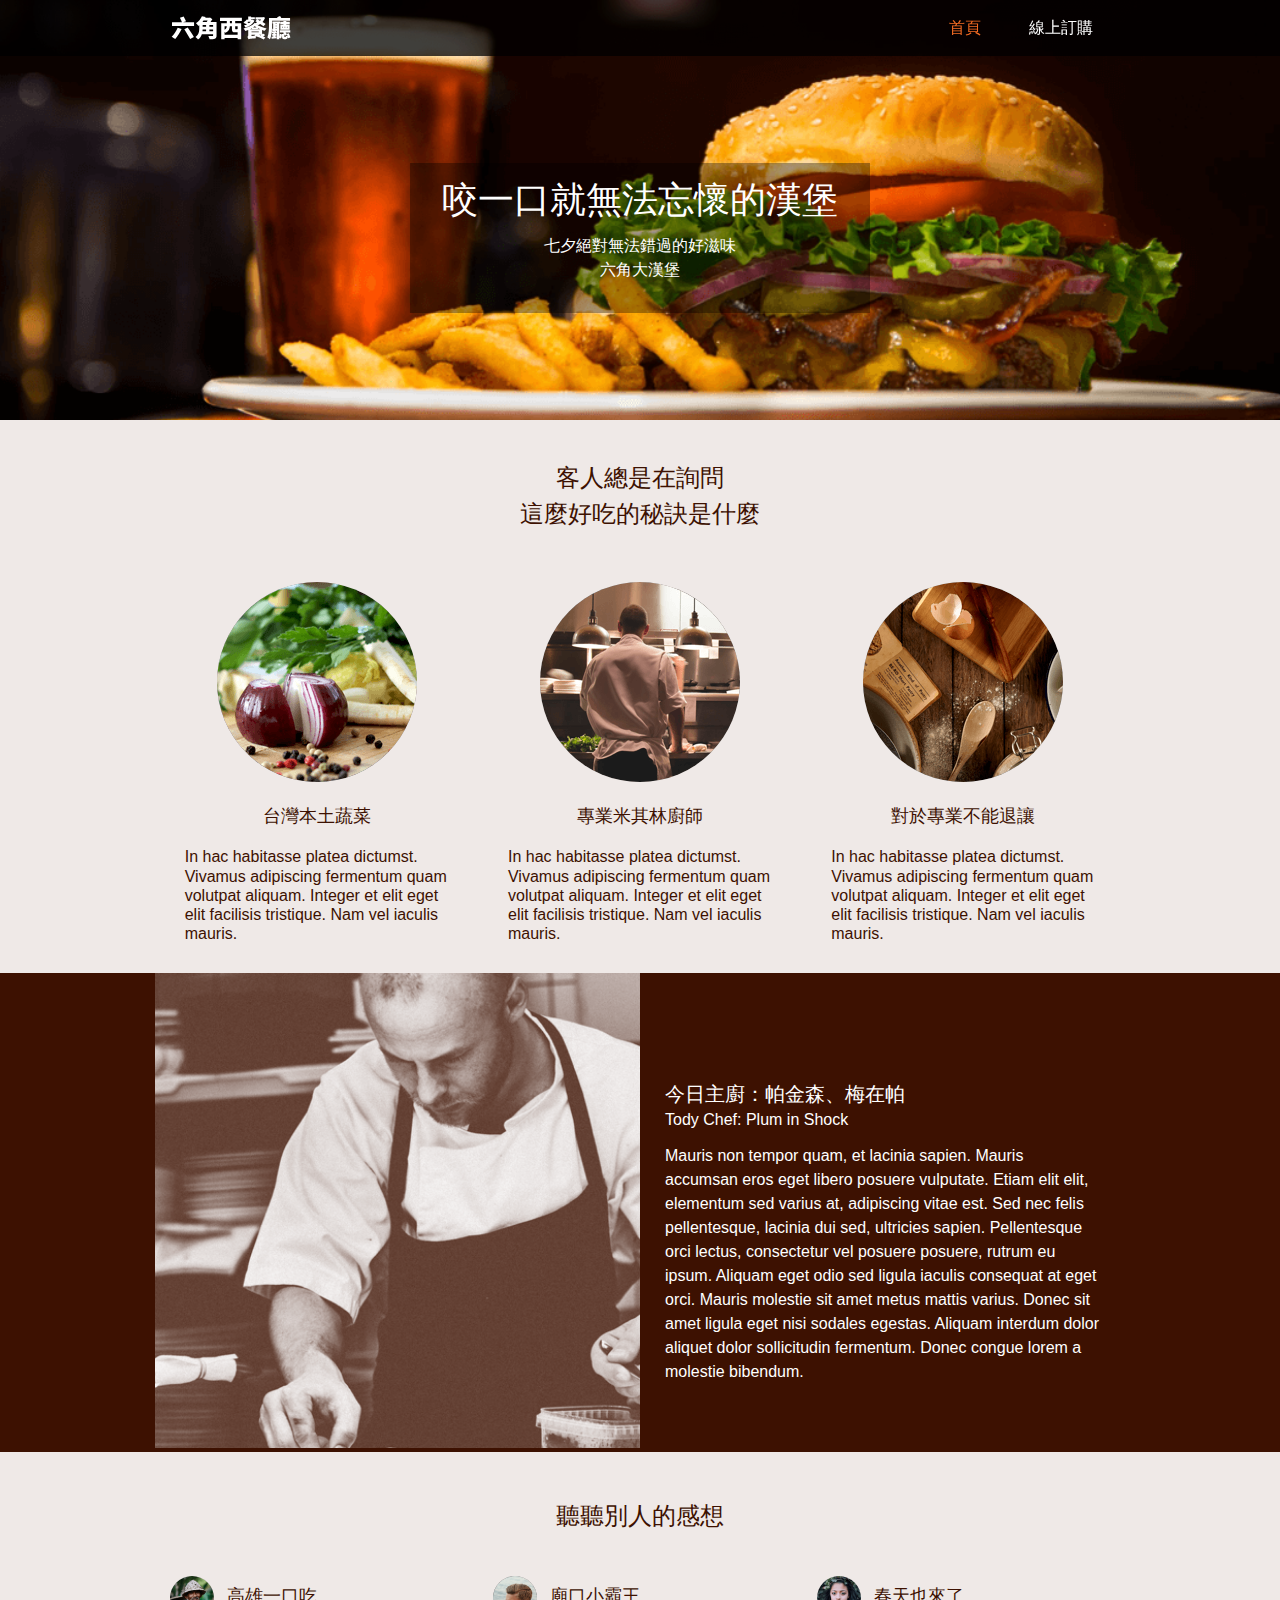
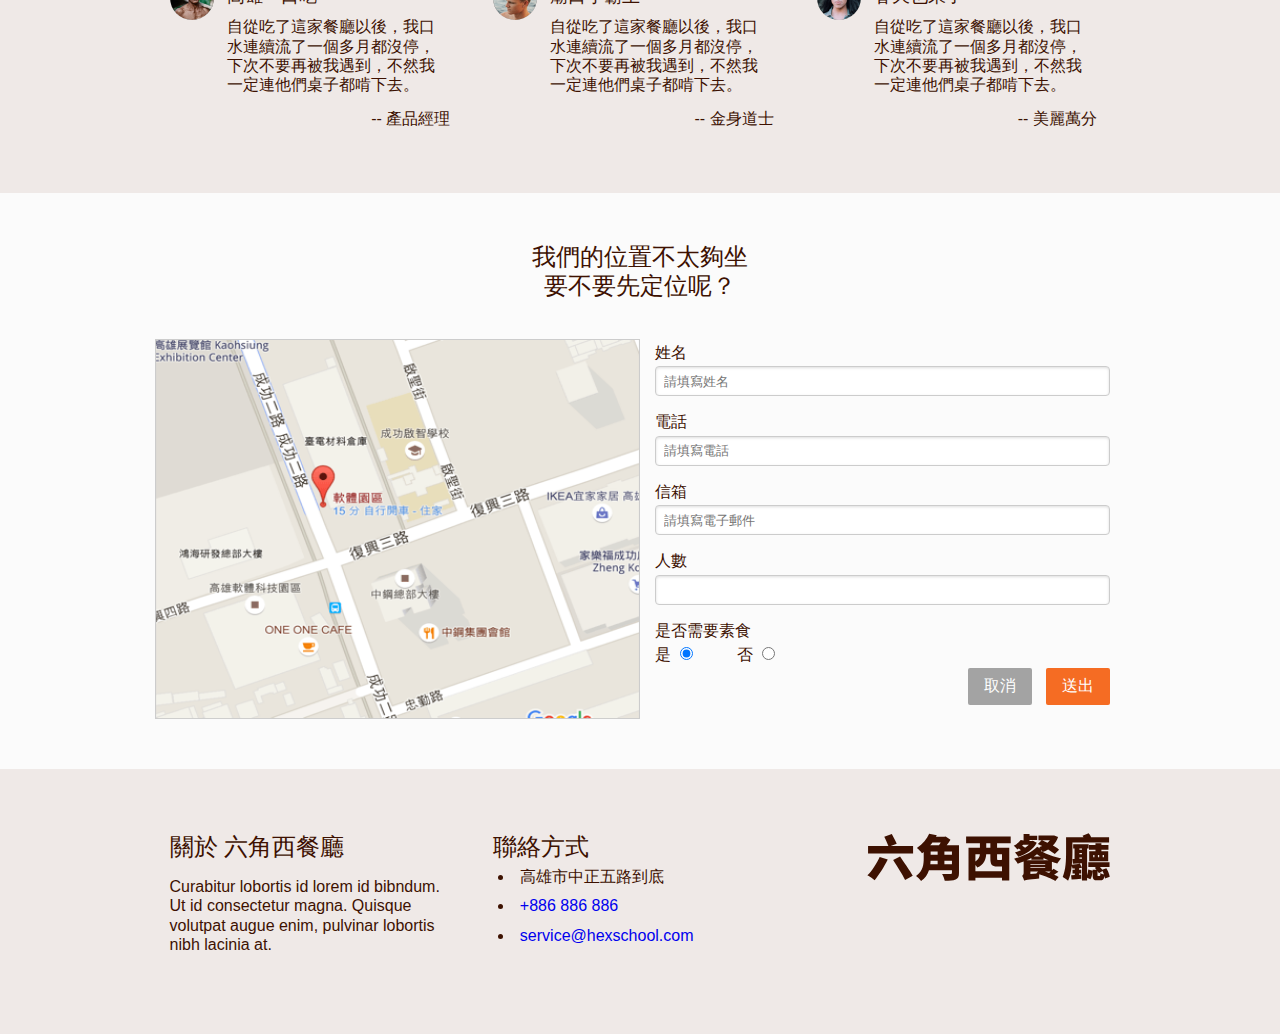
<file: index.html>
<!DOCTYPE html>
<html lang="en">
<head>
	<meta charset="UTF-8">
	<title>無法忘懷的好滋味 | 六角西餐廳</title>
	<meta name="viewport" content="width=device-width, initial-scale=1.0">
	<meta http-equiv="X-UA-Compatible" content="ie=edge">
	<meta name='description' content='六角西餐廳,吃一次就無法忘懷的好滋味。' />
	<meta property="og:title" content="吃一次就無法忘懷的好滋味  | 六角西餐廳" />
	<meta property="og:description" content="六角西餐廳,吃一次就無法忘懷的好滋味。">
	<meta property="og:type" content="website" />
	<meta property="og:url" content="http://www.hexrestaurant.com/" />
	<meta property="og:image" content="" />
	<link rel="stylesheet" href="https://use.fontawesome.com/releases/v5.0.13/css/all.css" integrity="sha384-DNOHZ68U8hZfKXOrtjWvjxusGo9WQnrNx2sqG0tfsghAvtVlRW3tvkXWZh58N9jp" crossorigin="anonymous">
	<link rel="stylesheet" href="stylesheets/all.css">
</head>
<body>
	<header class="header clearfix">
		<div class="container">
			<h1 class="logo"><a href="#" title="六角西餐廳">六角西餐廳</a></h1>
			<ul id="js-menu" class="menu">
				<li><a href="index.html" class="active">首頁</a></li>
				<li><a href="cart.html">線上訂購</a></li>
			</ul>
			<a href="#" id="js-show-menu" class="toggle-menu"><i class="fas fa-bars"></i></a>	
		</div>		
	</header>
	<section class="banner">
		<div class="description">
			<h2>咬一口<span>就無法忘懷的漢堡</span></h2>
			<p>七夕絕對無法錯過的好滋味
				<span class="hex-bigburger">
					<span><i class="fas fa-utensils"></i></span>
					<span>六角大漢堡</span>
					<span><i class="fas fa-utensils"></i></span>
				</span>	
			</p>
		</div>
	</section>
	<div class="content-indedx">
		<section class="feature">
			<div class="container">
				<h4 class="feature-title">客人總是在詢問<br>這麼好吃的秘訣是什麼</h4>
				<ul class="clearfix">
					<li>
						<img src="images/feature_1.png" alt="feature_1">
						<h5>台灣本土蔬菜</h5>
						<p>In hac habitasse platea dictumst. Vivamus adipiscing fermentum quam volutpat aliquam. Integer et elit eget elit facilisis tristique. Nam vel iaculis mauris.</p>
					</li>
					<li>
						<img src="images/feature_2.png" alt="feature_2">
						<h5>專業米其林廚師</h5>
						<p>In hac habitasse platea dictumst. Vivamus adipiscing fermentum quam volutpat aliquam. Integer et elit eget elit facilisis tristique. Nam vel iaculis mauris.</p>
					</li>
					<li>
						<img src="images/feature_3.png" alt="feature_3">
						<h5>對於專業不能退讓</h5>
						<p>In hac habitasse platea dictumst. Vivamus adipiscing fermentum quam volutpat aliquam. Integer et elit eget elit facilisis tristique. Nam vel iaculis mauris.</p>
					</li>
				</ul>
			</div>
		</section>
		<section class="chef clearfix">
			<div class="container">
				<div class="chef-img">
					<img src="images/main_chef_brown.png" alt="chef">
				</div>
				<div class="today-chef">
					<h4>今日主廚：帕金森、梅在帕</h4>
					<p>Tody Chef: Plum in Shock</p>
					<p class="chef-introduce">Mauris non tempor quam, et lacinia sapien. Mauris accumsan eros eget libero posuere vulputate. Etiam elit elit, elementum sed varius at, adipiscing vitae est. Sed nec felis pellentesque, lacinia dui sed, ultricies sapien. Pellentesque orci lectus, consectetur vel posuere posuere, rutrum eu ipsum. Aliquam eget odio sed ligula iaculis consequat at eget orci. Mauris molestie sit amet metus mattis varius. Donec sit amet ligula eget nisi sodales egestas. Aliquam interdum dolor aliquet dolor sollicitudin fermentum. Donec congue lorem a molestie bibendum.</p>
				</div> 
			</div>
		</section>
		<section class="reviews">
			<div class="container">
				<h3>聽聽別人的感想</h3>
				<ul class="clearfix">
					<li class="clearfix">
						<div class="avater-img">
							<img src="images/avatar_1.png" alt="avatar_1">
						</div>
						<div class="avater-info">
							<h5>高雄一口吃</h5>
							<p>自從吃了這家餐廳以後，我口水連續流了一個多月都沒停，下次不要再被我遇到，不然我一定連他們桌子都啃下去。</p>
							<p class="title"> -- 產品經理</p>
						</div>					
					</li>
					<li class="clearfix">
						<div class="avater-img">
							<img src="images/avatar_2.png" alt="avatar_2">
						</div>
						<div class="avater-info">
							<h5>廟口小霸王</h5>
							<p>自從吃了這家餐廳以後，我口水連續流了一個多月都沒停，下次不要再被我遇到，不然我一定連他們桌子都啃下去。</p>
							<p class="title">  -- 金身道士</p>
						</div>
					</li>
					<li class="clearfix">
						<div class="avater-img">
							<img src="images/avatar_3.png" alt="avatar_3">
						</div>
						<div class="avater-info">
							<h5>春天也來了</h5>
							<p>自從吃了這家餐廳以後，我口水連續流了一個多月都沒停，下次不要再被我遇到，不然我一定連他們桌子都啃下去。</p>
							<p class="title">   -- 美麗萬分</p>
						</div>
					</li>
				</ul>
			</div>
		</section>
		<section class="reservations">
			<div class="container clearfix">
				<h3>我們的位置不太夠坐<br>要不要先定位呢？</h3>
				<div class="map">
					<img src="images/Map.png" alt="map">
				</div>
				<div class="input-contact">
					<form action="index.html" class="pure-form pure-form-stacked">
						<label for="person">姓名</label>
						<input type="text" id="person" name="person" class="user-name" placeholder="請填寫姓名">
						<label for="telphone">電話</label>
						<input type="tel" id="telphone" name="telphone" class="telphone" placeholder="請填寫電話">
						<label for="mail">信箱</label>
						<input type="email" id="mail" name="mail" class="email" placeholder="請填寫電子郵件">
						<label for="num">人數</label>
						<input type="number" id="num" name="num" class="email">
						<h6>是否需要素食</h6>
						<label for="option-true" class="vegan">
							是 <input id="option-true" type="radio" name="vegan" value="true" checked>
						</label>
						<label for="option-false" class="vegan">
							否 <input id="option-false" type="radio" name="vegan" value="false">
						</label>
						<div class="submit-btn">
							<button type="reset" class="pure-button btn-cancel">取消</button>
							<button type="submit" class="pure-button btn-send">送出</button>
						</div>
					</form>
				</div>
			</div>
		</section>
	</div>
    <footer class="footer">
		<div class="container clearfix">
			<div class="about">
				<h3>關於 六角西餐廳</h3>
				<p>Curabitur lobortis id lorem id bibndum. Ut id consectetur magna. Quisque volutpat augue enim, pulvinar lobortis nibh lacinia at. </p>
			</div>
			<div class="contact">
				<h3>聯絡方式</h3>
				<ul>
					<li>高雄市中正五路到底</li>
					<li><a href="tel:+886 886 886">+886 886 886</a></li>
					<li><a href="mailto:service@hexschool.com">service@hexschool.com</a></li>	
				</ul>
			</div>
			<div class="communities clearfix">
				<div class="footer-logo">
					<img src="images/logo_l@svg.svg" alt="六角西餐廳">
				</div>
				<ul class="clearfix">
					<li><a href="#" title="google"><i class="fab fa-google-plus-square icon-google"></i></a></li>
					<li><a href="#" title="twitter"><i class="fab fa-twitter-square icon-twitter"></i></a></li>				
					<li><a href="#" title="facebook"><i class="fab fa-facebook-square icon-fb"></i></a></li>
				</ul>
			</div>	
		</div>
	</footer>
	<script src="javascripts/vendor.js"></script>
	<script src="javascripts/all.js"></script>
</body>

</html>
</file>
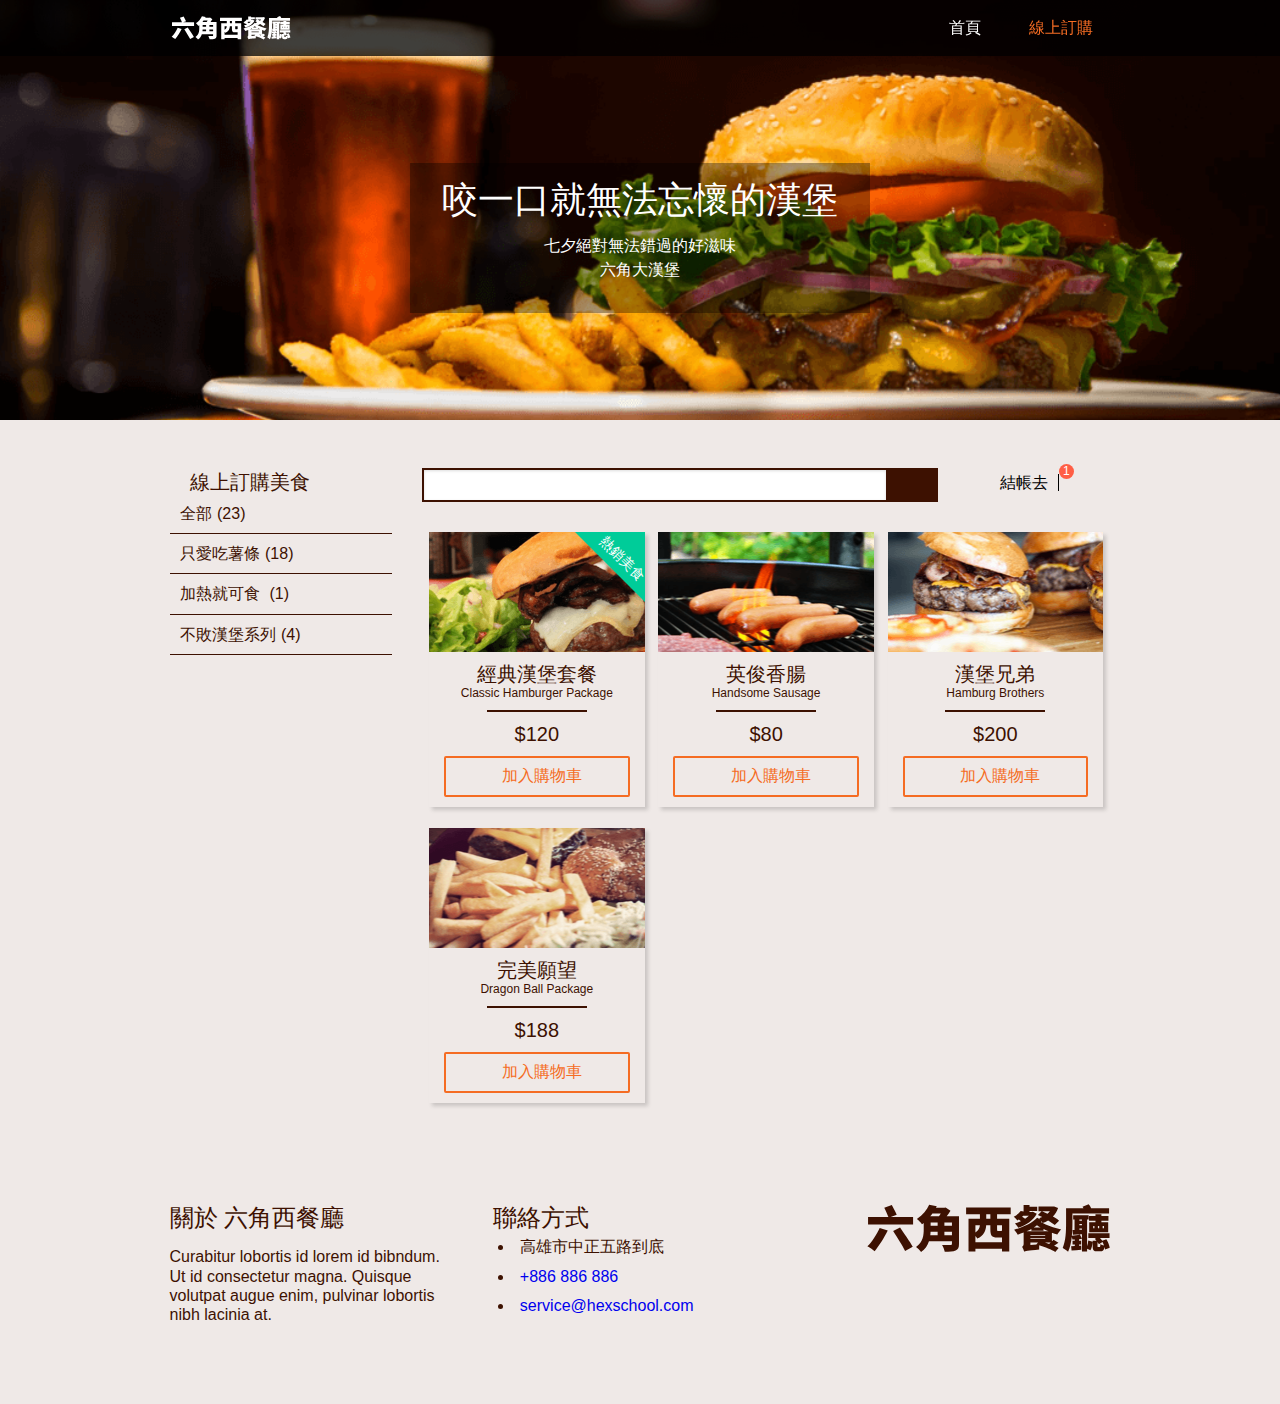
<file: cart.html>
<!DOCTYPE html>
<html lang="en">
<head>
	<meta charset="UTF-8">
	<title>線上訂購美食 | 六角西餐廳</title>
	<meta name="viewport" content="width=device-width, initial-scale=1.0">
	<meta http-equiv="X-UA-Compatible" content="ie=edge">
	<meta name='description' content='六角西餐廳,吃一次就無法忘懷的好滋味。' />
	<meta property="og:title" content="吃一次就無法忘懷的好滋味  | 六角西餐廳" />
	<meta property="og:description" content="六角西餐廳,吃一次就無法忘懷的好滋味。">
	<meta property="og:type" content="website" />
	<meta property="og:url" content="http://www.hexrestaurant.com/" />
	<meta property="og:image" content="" />
	<link rel="stylesheet" href="https://use.fontawesome.com/releases/v5.0.13/css/all.css" integrity="sha384-DNOHZ68U8hZfKXOrtjWvjxusGo9WQnrNx2sqG0tfsghAvtVlRW3tvkXWZh58N9jp" crossorigin="anonymous">
	<link rel="stylesheet" href="stylesheets/all.css">
</head>
<body>
	<header class="header clearfix">
		<div class="container">
			<h1 class="logo"><a href="#" title="六角西餐廳">六角西餐廳</a></h1>
			<ul class="menu">
				<li><a href="index.html">首頁</a></li>
				<li><a href="cart.html"  class="active">線上訂購</a></li>
			</ul>
			<a href="#" id="js-show-menu" class="toggle-menu"><i class="fas fa-bars"></i></a>	
		</div>		
	</header>
	<section class="banner">
		<div class="description">
			<h2>咬一口<span>就無法忘懷的漢堡</span></h2>
			<p>七夕絕對無法錯過的好滋味
				<span class="hex-bigburger">
					<span><i class="fas fa-utensils"></i></span>
					<span>六角大漢堡</span>
					<span><i class="fas fa-utensils"></i></span>
				</span>	
			</p>
		</div>
	</section>
	<div class="content-cart">
		<div class="container clearfix">
			<div class="order-food">
				<h4><i class="fas fa-leaf"></i><span>線上訂購美食</span></h4>
				<ul>
					<li>
						<a href="#"><span>全部</span><span class="order-value">(23)</span></a>			
					</li>
					<li>
						<a href="#"><span>只愛吃薯條</span><span class="order-value">(18)</span></a>
					</li>
					<li>
						<a href="#"><span>加熱就可食 </span><span class="order-value">(1)</span></a>
					</li>
					<li>
						<a href="#"><span>不敗漢堡系列</span><span class="order-value">(4)</span></a>
					</li>
				</ul>
			</div>
			<div class="foods">
				<div class="clearfix">
					<div class="search-block pure-form clearfix">	
						<input type="search" name="foodsearch" class="food-search" >														
						<button><i class="fas fa-search btn-search"></i></button>			
					</div>
					<div class="checkout clearfix">				
						<span class="go-checkout">結帳去</span>
						<span class="cart">
							<i class="fas fa-shopping-cart cart-icon" ></i>
							<span class="cart-num">1</span>	
						</span>
					</div>
				</div>		
				<div class="food-list">
					<ul class="clearfix">
						<li>
							<div class="item-img classic-burger">
								<span class="icon-heart"><i class="far fa-heart"></i></span>
								<span class="sell-well-bg"></span>								
								<span class="sell-well-text">熱銷美食</span>
							</div>
							<div class="item-content">
								<h4>經典漢堡套餐</h4>
								<p class="item-en-name">Classic Hamburger Package</p>
								<p class="item-line"></p>
								<p class="amount">$120 </p>
								<button class="pure-button btn-cart"><i class="fas fa-shopping-cart cart-icon" ></i>加入購物車</button>
							</div>
						</li>
						<li>
							<div class="item-img handsome-sausage">
								<span class="icon-heart"><i class="far fa-heart"></i></span>							
							</div>
							<div class="item-content">
								<h4>英俊香腸</h4>
								<p class="item-en-name">Handsome Sausage</p>
								<p class="item-line"></p>
								<p class="amount">$80 </p>
								<button class="pure-button btn-cart"><i class="fas fa-shopping-cart cart-icon" ></i>加入購物車</button>
							</div>
						</li>
						<li>
							<div class="item-img hamburg-brothers">
								<span class="icon-heart"><i class="far fa-heart"></i></span>							
							</div>
							<div class="item-content">
								<h4>漢堡兄弟</h4>
								<p class="item-en-name">Hamburg Brothers</p>
								<p class="item-line"></p>
								<p class="amount">$200 </p>
								<button class="pure-button btn-cart"><i class="fas fa-shopping-cart cart-icon" ></i>加入購物車</button>
							</div>
						</li>
						<li>
							<div class="item-img dragon-ball">
								<span class="icon-heart"><i class="far fa-heart"></i></span>							
							</div>
							<div class="item-content">
								<h4>完美願望</h4>
								<p class="item-en-name">Dragon Ball Package</p>
								<p class="item-line"></p>
								<p class="amount">$188 </p>
								<button class="pure-button btn-cart"><i class="fas fa-shopping-cart cart-icon" ></i>加入購物車</button>
							</div>
						</li>
					</ul>
				</div>
			</div>
		</div>
	</div>
    <footer class="footer">
		<div class="container clearfix">
			<div class="about">
				<h3>關於 六角西餐廳</h3>
				<p>Curabitur lobortis id lorem id bibndum. Ut id consectetur magna. Quisque volutpat augue enim, pulvinar lobortis nibh lacinia at. </p>
			</div>
			<div class="contact">
				<h3>聯絡方式</h3>
				<ul>
					<li>高雄市中正五路到底</li>
					<li><a href="tel:+886 886 886">+886 886 886</a></li>
					<li><a href="mailto:service@hexschool.com">service@hexschool.com</a></li>	
				</ul>
			</div>
			<div class="communities clearfix">
				<div class="footer-logo">
					<img src="images/logo_l@svg.svg" alt="六角西餐廳">
				</div>
				<ul class="clearfix">
					<li><a href="#" title="google"><i class="fab fa-google-plus-square icon-google"></i></a></li>
					<li><a href="#" title="twitter"><i class="fab fa-twitter-square icon-twitter"></i></a></li>				
					<li><a href="#" title="facebook"><i class="fab fa-facebook-square icon-fb"></i></a></li>
				</ul>
			</div>	
		</div>
	</footer>
	<script src="javascripts/vendor.js"></script>
	<script src="javascripts/all.js"></script>
</body>

</html>
</file>
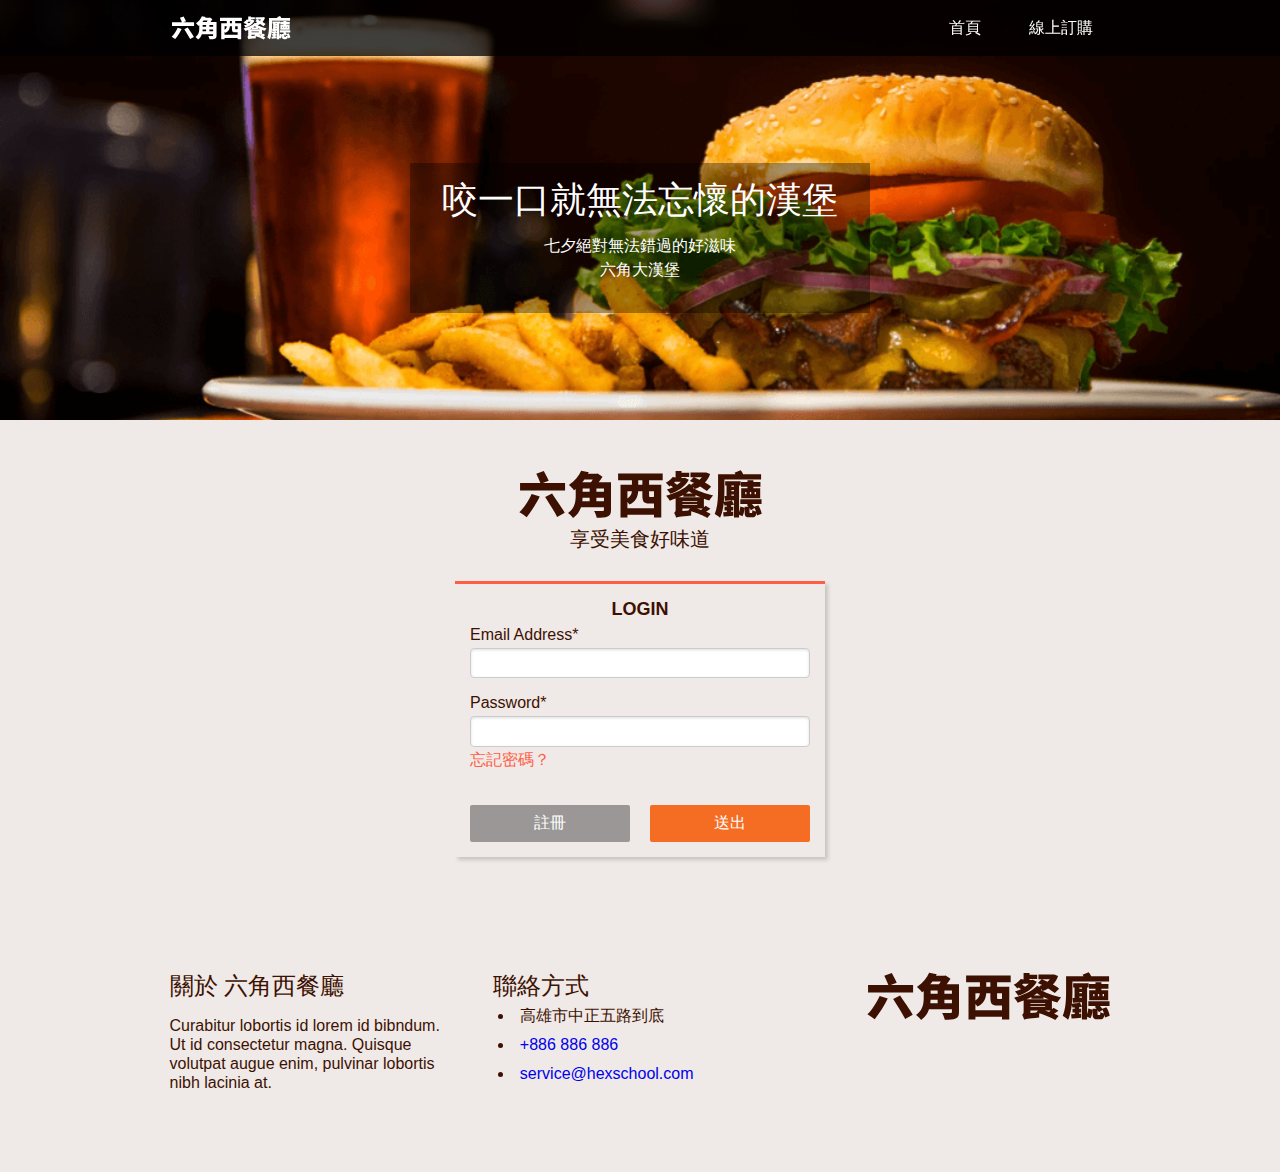
<file: login.html>
<!DOCTYPE html>
<html lang="en">
<head>
	<meta charset="UTF-8">
	<title>login | 六角西餐廳</title>
	<meta name="viewport" content="width=device-width, initial-scale=1.0">
	<meta http-equiv="X-UA-Compatible" content="ie=edge">
	<meta name='description' content='六角西餐廳,吃一次就無法忘懷的好滋味。' />
	<meta property="og:title" content="吃一次就無法忘懷的好滋味  | 六角西餐廳" />
	<meta property="og:description" content="六角西餐廳,吃一次就無法忘懷的好滋味。">
	<meta property="og:type" content="website" />
	<meta property="og:url" content="http://www.hexrestaurant.com/" />
	<meta property="og:image" content="" />
	<link rel="stylesheet" href="https://use.fontawesome.com/releases/v5.0.13/css/all.css" integrity="sha384-DNOHZ68U8hZfKXOrtjWvjxusGo9WQnrNx2sqG0tfsghAvtVlRW3tvkXWZh58N9jp" crossorigin="anonymous">
	<link rel="stylesheet" href="stylesheets/all.css">
</head>
<body>
	<header class="header clearfix">
		<div class="container">
			<h1 class="logo"><a href="#" title="六角西餐廳">六角西餐廳</a></h1>
			<ul class="menu">
				<li><a href="index.html">首頁</a></li>
				<li><a href="cart.html">線上訂購</a></li>
			</ul>
			<a href="#" id="js-show-menu" class="toggle-menu"><i class="fas fa-bars"></i></a>	
		</div>		
	</header>
	<section class="banner">
		<div class="description">
			<h2>咬一口<span>就無法忘懷的漢堡</span></h2>
			<p>七夕絕對無法錯過的好滋味
				<span class="hex-bigburger">
					<span><i class="fas fa-utensils"></i></span>
					<span>六角大漢堡</span>
					<span><i class="fas fa-utensils"></i></span>
				</span>	
			</p>
		</div>
	</section>
	<div class="content-login">
		<div class="login">
			<div class="login-logo">
				<img src="images/logo_l@svg.svg" alt="六角西餐廳">
			</div>	
			<h4>享受美食好味道</h4>
			<div class="login-form">
				<h5>LOGIN</h5>
				<form action="index.html" class="pure-form pure-form-stacked">
					<div class="email-block">
						<label for="mail">Email Address*</label>
						<i class="far fa-envelope icon-mail"></i>
						<input type="email" id="mail" name="mail" class="email">
					</div>
					<div class="pw-block">
						<label for="pw">Password*</label>
						<i class="fas fa-lock icon-pw"></i>
						<input type="password" id="pw" name="pw" class="password">
						<span class="forget">忘記密碼？</span>
					</div>				
					<div class="login-btn clearfix">
						<button type="button" class="pure-button btn-register">註冊</button>
						<button type="submit" class="pure-button btn-send">送出</button>
					</div>
				</form>
			</div>	
		</div>
	</div>
    <footer class="footer">
		<div class="container clearfix">
			<div class="about">
				<h3>關於 六角西餐廳</h3>
				<p>Curabitur lobortis id lorem id bibndum. Ut id consectetur magna. Quisque volutpat augue enim, pulvinar lobortis nibh lacinia at. </p>
			</div>
			<div class="contact">
				<h3>聯絡方式</h3>
				<ul>
					<li>高雄市中正五路到底</li>
					<li><a href="tel:+886 886 886">+886 886 886</a></li>
					<li><a href="mailto:service@hexschool.com">service@hexschool.com</a></li>	
				</ul>
			</div>
			<div class="communities clearfix">
				<div class="footer-logo">
					<img src="images/logo_l@svg.svg" alt="六角西餐廳">
				</div>
				<ul class="clearfix">
					<li><a href="#" title="google"><i class="fab fa-google-plus-square icon-google"></i></a></li>
					<li><a href="#" title="twitter"><i class="fab fa-twitter-square icon-twitter"></i></a></li>				
					<li><a href="#" title="facebook"><i class="fab fa-facebook-square icon-fb"></i></a></li>
				</ul>
			</div>	
		</div>
	</footer>
	<script src="javascripts/vendor.js"></script>
	<script src="javascripts/all.js"></script>
</body>
</html>
</file>
<file: stylesheets/all.css>
/* http://meyerweb.com/eric/tools/css/reset/ 
   v2.0 | 20110126
   License: none (public domain)
*/
html, body, div, span, applet, object, iframe,
h1, h2, h3, h4, h5, h6, p, blockquote, pre,
a, abbr, acronym, address, big, cite, code,
del, dfn, em, img, ins, kbd, q, s, samp,
small, strike, strong, sub, sup, tt, var,
b, u, i, center,
dl, dt, dd, ol, ul, li,
fieldset, form, label, legend,
table, caption, tbody, tfoot, thead, tr, th, td,
article, aside, canvas, details, embed,
figure, figcaption, footer, header, hgroup,
menu, nav, output, ruby, section, summary,
time, mark, audio, video {
  margin: 0;
  padding: 0;
  border: 0;
  font-size: 100%;
  font: inherit;
  vertical-align: baseline; }

/* HTML5 display-role reset for older browsers */
article, aside, details, figcaption, figure,
footer, header, hgroup, menu, nav, section {
  display: block; }

body {
  line-height: 1; }

ol, ul {
  list-style: none; }

blockquote, q {
  quotes: none; }

blockquote:before, blockquote:after,
q:before, q:after {
  content: '';
  content: none; }

table {
  border-collapse: collapse;
  border-spacing: 0; }

/* end meyerweb reset */
body, html {
  font-family: "Microsoft JhengHei", "Segoe UI", sans-serif;
  line-height: 1.2; }

*, *:before, *:after {
  box-sizing: border-box; }

.clearfix:after {
  content: '';
  display: table;
  clear: both; }

img {
  max-width: 100%;
  height: auto; }

.container {
  margin: 0 auto; }

@media (min-width: 767px) {
  .container {
    width: 750px; } }

@media (min-width: 1000px) {
  .container {
    width: 970px; } }

/*!
Pure v1.0.0
Copyright 2013 Yahoo!
Licensed under the BSD License.
https://github.com/yahoo/pure/blob/master/LICENSE.md
*/
.pure-button {
  /* Structure */
  display: inline-block;
  zoom: 1;
  line-height: normal;
  white-space: nowrap;
  vertical-align: middle;
  text-align: center;
  cursor: pointer;
  -webkit-user-drag: none;
  -webkit-user-select: none;
  -moz-user-select: none;
  -ms-user-select: none;
  user-select: none;
  box-sizing: border-box; }

/* Firefox: Get rid of the inner focus border */
.pure-button::-moz-focus-inner {
  padding: 0;
  border: 0; }

/* Inherit .pure-g styles */
.pure-button-group {
  letter-spacing: -0.31em;
  /* Webkit: collapse white-space between units */
  *letter-spacing: normal;
  /* reset IE < 8 */
  *word-spacing: -0.43em;
  /* IE < 8: collapse white-space between units */
  text-rendering: optimizespeed;
  /* Webkit: fixes text-rendering: optimizeLegibility */ }

.opera-only :-o-prefocus,
.pure-button-group {
  word-spacing: -0.43em; }

.pure-button-group .pure-button {
  letter-spacing: normal;
  word-spacing: normal;
  vertical-align: top;
  text-rendering: auto; }

/*csslint outline-none:false*/
.pure-button {
  font-family: inherit;
  font-size: 100%;
  padding: 0.5em 1em;
  color: #444;
  /* rgba not supported (IE 8) */
  color: rgba(0, 0, 0, 0.8);
  /* rgba supported */
  border: 1px solid #999;
  /*IE 6/7/8*/
  border: none rgba(0, 0, 0, 0);
  /*IE9 + everything else*/
  background-color: #E6E6E6;
  text-decoration: none;
  border-radius: 2px; }

.pure-button-hover,
.pure-button:hover,
.pure-button:focus {
  /* csslint ignore:start */
  filter: alpha(opacity=90);
  /* csslint ignore:end */
  background-image: linear-gradient(transparent, rgba(0, 0, 0, 0.05) 40%, rgba(0, 0, 0, 0.1)); }

.pure-button:focus {
  outline: 0; }

.pure-button-active,
.pure-button:active {
  box-shadow: 0 0 0 1px rgba(0, 0, 0, 0.15) inset, 0 0 6px rgba(0, 0, 0, 0.2) inset;
  border-color: #000\9; }

.pure-button[disabled],
.pure-button-disabled,
.pure-button-disabled:hover,
.pure-button-disabled:focus,
.pure-button-disabled:active {
  border: none;
  background-image: none;
  /* csslint ignore:start */
  filter: alpha(opacity=40);
  /* csslint ignore:end */
  opacity: 0.40;
  cursor: not-allowed;
  box-shadow: none;
  pointer-events: none; }

.pure-button-hidden {
  display: none; }

.pure-button-primary,
.pure-button-selected,
a.pure-button-primary,
a.pure-button-selected {
  background-color: #0078e7;
  color: #fff; }

/* Button Groups */
.pure-button-group .pure-button {
  margin: 0;
  border-radius: 0;
  border-right: 1px solid #111;
  /* fallback color for rgba() for IE7/8 */
  border-right: 1px solid rgba(0, 0, 0, 0.2); }

.pure-button-group .pure-button:first-child {
  border-top-left-radius: 2px;
  border-bottom-left-radius: 2px; }

.pure-button-group .pure-button:last-child {
  border-top-right-radius: 2px;
  border-bottom-right-radius: 2px;
  border-right: none; }

.btn-register,
.btn-cancel,
.btn-send {
  color: #FFFFFF;
  transition: all 0.2s; }
  .btn-register:hover, .btn-register:active,
  .btn-cancel:hover,
  .btn-cancel:active,
  .btn-send:hover,
  .btn-send:active {
    -ms-transform: scale(1.1);
        transform: scale(1.1); }

.btn-cancel {
  background: rgba(0, 0, 0, 0.35); }

.btn-send {
  background: #F56C23; }

.btn-register {
  background: rgba(0, 0, 0, 0.35); }

.btn-cart {
  background: transparent;
  border: 2px solid #F56C23;
  color: #F56C23; }
  .btn-cart:hover, .btn-cart:active {
    background: #F56C23;
    color: #FFFFFF; }

/*!
Pure v1.0.0
Copyright 2013 Yahoo!
Licensed under the BSD License.
https://github.com/yahoo/pure/blob/master/LICENSE.md
*/
/*csslint box-model:false*/
/*
Box-model set to false because we're setting a height on select elements, which
also have border and padding. This is done because some browsers don't render
the padding. We explicitly set the box-model for select elements to border-box,
so we can ignore the csslint warning.
*/
.pure-form input[type="text"],
.pure-form input[type="password"],
.pure-form input[type="email"],
.pure-form input[type="url"],
.pure-form input[type="date"],
.pure-form input[type="month"],
.pure-form input[type="time"],
.pure-form input[type="datetime"],
.pure-form input[type="datetime-local"],
.pure-form input[type="week"],
.pure-form input[type="number"],
.pure-form input[type="search"],
.pure-form input[type="tel"],
.pure-form input[type="color"],
.pure-form select,
.pure-form textarea {
  padding: 0.5em 0.6em;
  display: inline-block;
  border: 1px solid #ccc;
  box-shadow: inset 0 1px 3px #ddd;
  border-radius: 4px;
  vertical-align: middle;
  box-sizing: border-box; }

/*
Need to separate out the :not() selector from the rest of the CSS 2.1 selectors
since IE8 won't execute CSS that contains a CSS3 selector.
*/
.pure-form input:not([type]) {
  padding: 0.5em 0.6em;
  display: inline-block;
  border: 1px solid #ccc;
  box-shadow: inset 0 1px 3px #ddd;
  border-radius: 4px;
  box-sizing: border-box; }

/* Chrome (as of v.32/34 on OS X) needs additional room for color to display. */
/* May be able to remove this tweak as color inputs become more standardized across browsers. */
.pure-form input[type="color"] {
  padding: 0.2em 0.5em; }

.pure-form input[type="text"]:focus,
.pure-form input[type="password"]:focus,
.pure-form input[type="email"]:focus,
.pure-form input[type="url"]:focus,
.pure-form input[type="date"]:focus,
.pure-form input[type="month"]:focus,
.pure-form input[type="time"]:focus,
.pure-form input[type="datetime"]:focus,
.pure-form input[type="datetime-local"]:focus,
.pure-form input[type="week"]:focus,
.pure-form input[type="number"]:focus,
.pure-form input[type="search"]:focus,
.pure-form input[type="tel"]:focus,
.pure-form input[type="color"]:focus,
.pure-form select:focus,
.pure-form textarea:focus {
  outline: 0;
  border-color: #129FEA; }

/*
Need to separate out the :not() selector from the rest of the CSS 2.1 selectors
since IE8 won't execute CSS that contains a CSS3 selector.
*/
.pure-form input:not([type]):focus {
  outline: 0;
  border-color: #129FEA; }

.pure-form input[type="file"]:focus,
.pure-form input[type="radio"]:focus,
.pure-form input[type="checkbox"]:focus {
  outline: thin solid #129FEA;
  outline: 1px auto #129FEA; }

.pure-form .pure-checkbox,
.pure-form .pure-radio {
  margin: 0.5em 0;
  display: block; }

.pure-form input[type="text"][disabled],
.pure-form input[type="password"][disabled],
.pure-form input[type="email"][disabled],
.pure-form input[type="url"][disabled],
.pure-form input[type="date"][disabled],
.pure-form input[type="month"][disabled],
.pure-form input[type="time"][disabled],
.pure-form input[type="datetime"][disabled],
.pure-form input[type="datetime-local"][disabled],
.pure-form input[type="week"][disabled],
.pure-form input[type="number"][disabled],
.pure-form input[type="search"][disabled],
.pure-form input[type="tel"][disabled],
.pure-form input[type="color"][disabled],
.pure-form select[disabled],
.pure-form textarea[disabled] {
  cursor: not-allowed;
  background-color: #eaeded;
  color: #cad2d3; }

/*
Need to separate out the :not() selector from the rest of the CSS 2.1 selectors
since IE8 won't execute CSS that contains a CSS3 selector.
*/
.pure-form input:not([type])[disabled] {
  cursor: not-allowed;
  background-color: #eaeded;
  color: #cad2d3; }

.pure-form input[readonly],
.pure-form select[readonly],
.pure-form textarea[readonly] {
  background-color: #eee;
  /* menu hover bg color */
  color: #777;
  /* menu text color */
  border-color: #ccc; }

.pure-form input:focus:invalid,
.pure-form textarea:focus:invalid,
.pure-form select:focus:invalid {
  color: #b94a48;
  border-color: #e9322d; }

.pure-form input[type="file"]:focus:invalid:focus,
.pure-form input[type="radio"]:focus:invalid:focus,
.pure-form input[type="checkbox"]:focus:invalid:focus {
  outline-color: #e9322d; }

.pure-form select {
  /* Normalizes the height; padding is not sufficient. */
  height: 2.25em;
  border: 1px solid #ccc;
  background-color: white; }

.pure-form select[multiple] {
  height: auto; }

.pure-form label {
  margin: 0.5em 0 0.2em; }

.pure-form fieldset {
  margin: 0;
  padding: 0.35em 0 0.75em;
  border: 0; }

.pure-form legend {
  display: block;
  width: 100%;
  padding: 0.3em 0;
  margin-bottom: 0.3em;
  color: #333;
  border-bottom: 1px solid #e5e5e5; }

.pure-form-stacked input[type="text"],
.pure-form-stacked input[type="password"],
.pure-form-stacked input[type="email"],
.pure-form-stacked input[type="url"],
.pure-form-stacked input[type="date"],
.pure-form-stacked input[type="month"],
.pure-form-stacked input[type="time"],
.pure-form-stacked input[type="datetime"],
.pure-form-stacked input[type="datetime-local"],
.pure-form-stacked input[type="week"],
.pure-form-stacked input[type="number"],
.pure-form-stacked input[type="search"],
.pure-form-stacked input[type="tel"],
.pure-form-stacked input[type="color"],
.pure-form-stacked input[type="file"],
.pure-form-stacked select,
.pure-form-stacked label,
.pure-form-stacked textarea {
  display: block;
  margin: 0.25em 0; }

/*
Need to separate out the :not() selector from the rest of the CSS 2.1 selectors
since IE8 won't execute CSS that contains a CSS3 selector.
*/
.pure-form-stacked input:not([type]) {
  display: block;
  margin: 0.25em 0; }

.pure-form-aligned input,
.pure-form-aligned textarea,
.pure-form-aligned select,
.pure-form-aligned .pure-help-inline,
.pure-form-message-inline {
  display: inline-block;
  *display: inline;
  *zoom: 1;
  vertical-align: middle; }

.pure-form-aligned textarea {
  vertical-align: top; }

/* Aligned Forms */
.pure-form-aligned .pure-control-group {
  margin-bottom: 0.5em; }

.pure-form-aligned .pure-control-group label {
  text-align: right;
  display: inline-block;
  vertical-align: middle;
  width: 10em;
  margin: 0 1em 0 0; }

.pure-form-aligned .pure-controls {
  margin: 1.5em 0 0 11em; }

/* Rounded Inputs */
.pure-form input.pure-input-rounded,
.pure-form .pure-input-rounded {
  border-radius: 2em;
  padding: 0.5em 1em; }

/* Grouped Inputs */
.pure-form .pure-group fieldset {
  margin-bottom: 10px; }

.pure-form .pure-group input,
.pure-form .pure-group textarea {
  display: block;
  padding: 10px;
  margin: 0 0 -1px;
  border-radius: 0;
  position: relative;
  top: -1px; }

.pure-form .pure-group input:focus,
.pure-form .pure-group textarea:focus {
  z-index: 3; }

.pure-form .pure-group input:first-child,
.pure-form .pure-group textarea:first-child {
  top: 1px;
  border-radius: 4px 4px 0 0;
  margin: 0; }

.pure-form .pure-group input:first-child:last-child,
.pure-form .pure-group textarea:first-child:last-child {
  top: 1px;
  border-radius: 4px;
  margin: 0; }

.pure-form .pure-group input:last-child,
.pure-form .pure-group textarea:last-child {
  top: -2px;
  border-radius: 0 0 4px 4px;
  margin: 0; }

.pure-form .pure-group button {
  margin: 0.35em 0; }

.pure-form .pure-input-1 {
  width: 100%; }

.pure-form .pure-input-3-4 {
  width: 75%; }

.pure-form .pure-input-2-3 {
  width: 66%; }

.pure-form .pure-input-1-2 {
  width: 50%; }

.pure-form .pure-input-1-3 {
  width: 33%; }

.pure-form .pure-input-1-4 {
  width: 25%; }

/* Inline help for forms */
/* NOTE: pure-help-inline is deprecated. Use .pure-form-message-inline instead. */
.pure-form .pure-help-inline,
.pure-form-message-inline {
  display: inline-block;
  padding-left: 0.3em;
  color: #666;
  vertical-align: middle;
  font-size: 0.875em; }

/* Block help for forms */
.pure-form-message {
  display: block;
  color: #666;
  font-size: 0.875em; }

@media only screen and (max-width: 480px) {
  .pure-form button[type="submit"] {
    margin: 0.7em 0 0; }
  .pure-form input:not([type]),
  .pure-form input[type="text"],
  .pure-form input[type="password"],
  .pure-form input[type="email"],
  .pure-form input[type="url"],
  .pure-form input[type="date"],
  .pure-form input[type="month"],
  .pure-form input[type="time"],
  .pure-form input[type="datetime"],
  .pure-form input[type="datetime-local"],
  .pure-form input[type="week"],
  .pure-form input[type="number"],
  .pure-form input[type="search"],
  .pure-form input[type="tel"],
  .pure-form input[type="color"],
  .pure-form label {
    margin-bottom: 0.3em;
    display: block; }
  .pure-group input:not([type]),
  .pure-group input[type="text"],
  .pure-group input[type="password"],
  .pure-group input[type="email"],
  .pure-group input[type="url"],
  .pure-group input[type="date"],
  .pure-group input[type="month"],
  .pure-group input[type="time"],
  .pure-group input[type="datetime"],
  .pure-group input[type="datetime-local"],
  .pure-group input[type="week"],
  .pure-group input[type="number"],
  .pure-group input[type="search"],
  .pure-group input[type="tel"],
  .pure-group input[type="color"] {
    margin-bottom: 0; }
  .pure-form-aligned .pure-control-group label {
    margin-bottom: 0.3em;
    text-align: left;
    display: block;
    width: 100%; }
  .pure-form-aligned .pure-controls {
    margin: 1.5em 0 0 0; }
  /* NOTE: pure-help-inline is deprecated. Use .pure-form-message-inline instead. */
  .pure-form .pure-help-inline,
  .pure-form-message-inline,
  .pure-form-message {
    display: block;
    font-size: 0.75em;
    /* Increased bottom padding to make it group with its related input element. */
    padding: 0.2em 0 0.8em; } }

.header {
  position: fixed;
  z-index: 10;
  width: 100%;
  background-color: rgba(0, 0, 0, 0.75); }
  .header .logo {
    float: left;
    margin: 1em; }
    .header .logo a {
      display: block;
      background-image: url(../images/logo_w.png);
      background-image: url(../images/logo_w.svg);
      width: 120px;
      height: 24px;
      background-size: contain;
      text-decoration: none;
      text-indent: 101%;
      overflow: hidden;
      white-space: nowrap; }
  .header .toggle-menu {
    float: right;
    color: #FFFFFF;
    margin-right: 1em;
    font-size: 24px;
    height: 56px;
    line-height: 56px; }
  @media (min-width: 767px) {
    .header .toggle-menu {
      display: none;
      float: left; } }

.header .menu {
  max-height: 0px;
  overflow: hidden;
  transition: max-height 1.5s;
  position: absolute;
  z-index: 5;
  top: 56px;
  left: 0;
  right: 0;
  background: rgba(0, 0, 0, 0.75); }
  .header .menu a {
    display: block;
    padding: 1em;
    text-decoration: none;
    color: #FFFFFF; }
    .header .menu a:active {
      color: #FFFFFF;
      background-color: #F56C23; }
  .header .menu .active {
    color: #F56C23; }
  @media (min-width: 767px) {
    .header .menu {
      float: right;
      max-height: none;
      position: static;
      background: initial; }
      .header .menu li {
        float: left;
        margin-right: 1em; }
      .header .menu a {
        padding: 0 1em;
        height: 56px;
        line-height: 56px;
        border-bottom: 2px solid transparent; }
        .header .menu a:hover {
          background-color: transparent;
          border-bottom: 2px solid #F56C23; } }

.menu-show .menu {
  max-height: 200px; }

.banner {
  background-image: url(../images/header_mobile.png);
  background-position: center center;
  background-repeat: no-repeat;
  background-size: cover;
  height: 420px;
  padding-top: 56px; }
  .banner .description {
    position: relative;
    top: 50%;
    left: 50%;
    width: 300px;
    height: 190px;
    -ms-transform: translate(-50%, -50%);
        transform: translate(-50%, -50%);
    background-color: rgba(0, 0, 0, 0.35);
    color: #FFFFFF;
    text-align: center; }
  .banner h2 {
    font-size: 36px;
    padding: 15px 5px; }
    .banner h2 span {
      display: block; }
  .banner .hex-bigburger {
    display: block;
    padding-top: 5px; }
  @media (min-width: 568px) {
    .banner .description {
      width: 350px; } }
  @media (min-width: 767px) {
    .banner {
      background-image: url(../images/header_desktop.png); }
      .banner .description {
        width: 460px;
        height: 150px; }
      .banner h2 span {
        display: inline; } }

.footer {
  padding: 50px 15px;
  background: #efe9e7;
  color: #3D1101; }
  .footer .footer-logo {
    text-align: right; }
  .footer h3 {
    font-size: 24px; }
  .footer .about p {
    padding: 15px 15px 15px 0; }
  .footer .contact li {
    padding: 12px 12px 12px 5px;
    list-style: disc inside; }
    .footer .contact li a {
      text-decoration: none; }
      .footer .contact li a:hover {
        color: #3D1101; }
  .footer .communities {
    padding-top: 15px; }
    .footer .communities ul {
      float: right; }
    .footer .communities li {
      float: left;
      margin: 10px 0px 0 20px; }
    .footer .communities .icon-google,
    .footer .communities .icon-twitter,
    .footer .communities .icon-fb {
      font-size: 36px; }
    .footer .communities .icon-google {
      color: #DB4437; }
    .footer .communities .icon-twitter {
      color: #41ABE1; }
    .footer .communities .icon-fb {
      color: #3A5795; }
  @media (min-width: 767px) {
    .footer .contact li {
      padding: 5px; }
    .footer .about,
    .footer .contact,
    .footer .communities {
      float: left;
      margin: 1.5%;
      width: 30.3333%; }
    .footer .communities {
      float: right;
      padding-top: 0px; } }

.feature {
  color: #3D1101;
  background-color: #efe9e7; }
  .feature .feature-title {
    font-size: 24px;
    text-align: center;
    padding: 40px 20px;
    line-height: 1.5; }
  .feature li {
    float: left;
    width: 98%;
    margin: 1%;
    text-align: center; }
  .feature img {
    border-radius: 50%; }
  .feature h5 {
    padding-top: 20px;
    font-size: 18px; }
  .feature p {
    padding: 20px;
    text-align: initial; }
  @media (min-width: 767px) {
    .feature li {
      width: 31.3333%; } }

.chef {
  background: #3D1101;
  color: #FFFFFF; }
  .chef .chef-img img {
    width: 100%; }
  .chef .today-chef {
    width: 100%;
    padding: 25px; }
  .chef h4 {
    font-size: 20px;
    line-height: 32px; }
  .chef .chef-introduce {
    padding-top: 15px;
    line-height: 1.2; }
  @media (min-width: 767px) {
    .chef .chef-img, .chef .today-chef {
      float: left;
      width: 50%; }
    .chef .today-chef {
      padding: 25px 25px 0 25px; } }
  @media (min-width: 1200px) {
    .chef h4 {
      padding-top: 80px; }
    .chef .chef-introduce {
      line-height: 1.5; } }

.reviews {
  padding: 50px 0;
  color: #3D1101;
  background: #efe9e7; }
  .reviews h3 {
    padding: 0px 15px 30px 15px;
    font-size: 24px;
    text-align: center; }
  .reviews li {
    padding: 15px; }
  .reviews .avater-img, .reviews .avater-info {
    float: left; }
  .reviews .avater-img {
    width: 15%; }
  .reviews img {
    border-radius: 50%;
    margin-right: 13px; }
  .reviews .avater-info {
    width: 85%;
    padding: 0px 13px; }
  .reviews h5 {
    font-size: 18px;
    padding: 10px 0px; }
  .reviews .title {
    text-align: right;
    margin-top: 15px; }
  @media (min-width: 767px) {
    .reviews li {
      float: left;
      width: 33.33%; } }

.reservations {
  padding: 50px 10px;
  color: #3D1101;
  background: rgba(250, 250, 250, 0.7); }
  .reservations h3 {
    font-size: 24px;
    text-align: center;
    margin-bottom: 38px; }
  .reservations .map img {
    width: 100%; }
  .reservations .input-contact input[type="text"],
  .reservations .input-contact input[type="tel"],
  .reservations .input-contact input[type="email"],
  .reservations .input-contact input[type="number"] {
    width: 100%;
    margin-bottom: 16px; }
  .reservations .input-contact input[type="radio"] {
    display: inline-block; }
  .reservations .submit-btn {
    text-align: right; }
    .reservations .submit-btn .btn-cancel {
      margin-right: 10px; }
    .reservations .submit-btn .btn-send {
      margin: 0px; }
  .reservations .vegan {
    display: inline-block;
    margin-right: 36px; }
  @media (min-width: 767px) {
    .reservations .map img,
    .reservations .input-contact {
      float: left;
      width: 50%; }
    .reservations .map img {
      height: 380px; }
    .reservations .input-contact {
      padding: 0 15px; } }

.content-login {
  background: #efe9e7; }

.login {
  max-width: 400px;
  margin: 0 auto;
  padding: 50px 15px;
  color: #3D1101; }
  .login .login-logo, .login h4, .login h5 {
    text-align: center; }
  .login h4 {
    font-size: 20px;
    margin: 5px 15px 30px 15px; }
  .login h5 {
    font-size: 18px;
    font-weight: bold; }
  .login .login-form {
    padding: 15px;
    border-top: 3px solid #FF5E45;
    background: #EFE9E7;
    box-shadow: 3px 3px 4px 0px rgba(0, 0, 0, 0.16); }
    .login .login-form .email-block,
    .login .login-form .pw-block {
      position: relative; }
    .login .login-form .icon-mail,
    .login .login-form .icon-pw {
      position: absolute;
      top: 32px;
      left: 10px; }
    .login .login-form .email,
    .login .login-form .password {
      width: 100%;
      padding-left: 33px; }
    .login .login-form .email {
      margin-bottom: 15px; }
    .login .login-form .forget {
      color: #FF5E45; }
  .login .login-btn {
    margin-top: 36px; }
    .login .login-btn button {
      width: 47%; }
    .login .login-btn .btn-register {
      float: left; }
    .login .login-btn .btn-send {
      float: right;
      margin: 0; }

.content-cart {
  background: #efe9e7; }

.order-food {
  padding: 50px 15px 20px 15px;
  color: #3D1101; }
  .order-food h4 {
    font-size: 20px; }
    .order-food h4 i {
      margin: 0 10px; }
  .order-food li {
    border-bottom: 1px solid #3D1101; }
  .order-food a {
    display: block;
    padding: 10px;
    text-decoration: none;
    color: #3D1101; }
    .order-food a:hover, .order-food a:active {
      background: #3D1101;
      color: #ffffff; }
  .order-food .order-value {
    margin-left: 5px; }
  @media (min-width: 767px) {
    .order-food {
      width: 26%;
      float: left; } }

.foods {
  padding: 15px; }
  @media (min-width: 767px) {
    .foods {
      width: 74%;
      float: right;
      padding: 48px 15px 15px 15px; } }

.foods .search-block input,
.foods .search-block button {
  float: left; }

.foods .search-block .food-search {
  display: inline-block;
  width: 90%;
  height: 34px;
  border: 2px solid #3D1101;
  border-right: transparent;
  border-radius: 0; }
  .foods .search-block .food-search:focus {
    border-color: #FF5E45; }

.foods .search-block button {
  width: 10%;
  height: 34px;
  background: #3D1101;
  border-color: transparent;
  cursor: pointer; }
  .foods .search-block button:active, .foods .search-block button:hover {
    background: #FF5E45; }

.foods .search-block .btn-search {
  padding: 6px 2px;
  color: #ffffff; }

@media (min-width: 1000px) {
  .foods .search-block {
    width: 75%;
    float: left; } }

.checkout {
  float: right;
  margin: 20px 0;
  cursor: pointer; }
  .checkout .go-checkout {
    border-right: 1px solid black;
    padding-right: 10px; }
  .checkout .cart {
    position: relative; }
  .checkout .cart-icon {
    padding-left: 5px;
    font-size: 22px; }
  .checkout .cart-num {
    position: absolute;
    top: -10px;
    right: -10px;
    width: 15px;
    height: 15px;
    border-radius: 50%;
    background: #FF5E45;
    text-align: center;
    color: #FFFFFF;
    font-size: 12PX; }
  .checkout:hover .go-checkout,
  .checkout:hover .cart-icon, .checkout:active .go-checkout,
  .checkout:active .cart-icon {
    color: #FF5E45; }
  .checkout:hover .cart-num, .checkout:active .cart-num {
    background: red; }
  @media (min-width: 1000px) {
    .checkout {
      width: 16%;
      margin: 0; } }

.food-list li {
  margin-bottom: 30px;
  box-shadow: 3px 3px 4px 0px rgba(0, 0, 0, 0.16);
  overflow: hidden; }

.food-list .classic-burger {
  background-image: url(../images/product_1.png);
  background-size: cover;
  background-repeat: no-repeat;
  background-position: center;
  min-height: 120px; }

.food-list .handsome-sausage {
  background-image: url(../images/product_2.png);
  background-size: cover;
  background-repeat: no-repeat;
  background-position: center;
  min-height: 120px; }

.food-list .hamburg-brothers {
  background-image: url(../images/product_3.png);
  background-size: cover;
  background-repeat: no-repeat;
  background-position: center;
  min-height: 120px; }

.food-list .dragon-ball {
  background-image: url(../images/product_4.png);
  background-size: cover;
  background-repeat: no-repeat;
  background-position: center;
  min-height: 120px; }

.food-list .item-img {
  position: relative;
  color: #FFFFFF;
  transition: 0.5s linear; }
  .food-list .item-img .icon-heart {
    position: absolute;
    top: 10px;
    left: 10px; }
  .food-list .item-img .fa-heart {
    font-size: 20PX; }
  .food-list .item-img .sell-well-bg {
    position: absolute;
    top: 0px;
    right: 0px;
    border-style: solid;
    border-width: 0 70px 70px 0;
    border-color: transparent #00CC99 transparent transparent; }
  .food-list .item-img .sell-well-text {
    position: absolute;
    top: 18px;
    right: -5px;
    -ms-transform: rotate(45deg);
        transform: rotate(45deg);
    font-size: 14px; }
  .food-list .item-img:hover {
    -ms-transform: scale(1.1);
        transform: scale(1.1); }

.food-list .item-content {
  padding: 10px 15px;
  color: #3D1101;
  text-align: center; }
  .food-list .item-content h4 {
    font-size: 20px; }

.food-list .item-en-name {
  font-size: 12PX; }

.food-list .item-line {
  margin: 10px auto;
  width: 100px;
  border: 1px solid; }

.food-list .amount {
  font-size: 20PX;
  margin: 10px; }

.food-list .btn-cart {
  width: 100%; }
  .food-list .btn-cart .cart-icon {
    margin-right: 10px; }

@media (min-width: 767px) {
  .food-list li {
    float: left;
    width: 48%;
    margin: 0 1% 3% 1%; } }

@media (min-width: 1000px) {
  .food-list {
    margin-top: 30px; }
    .food-list li {
      width: 31.3333%; } }

/*# sourceMappingURL=all.css.map */
</file>
